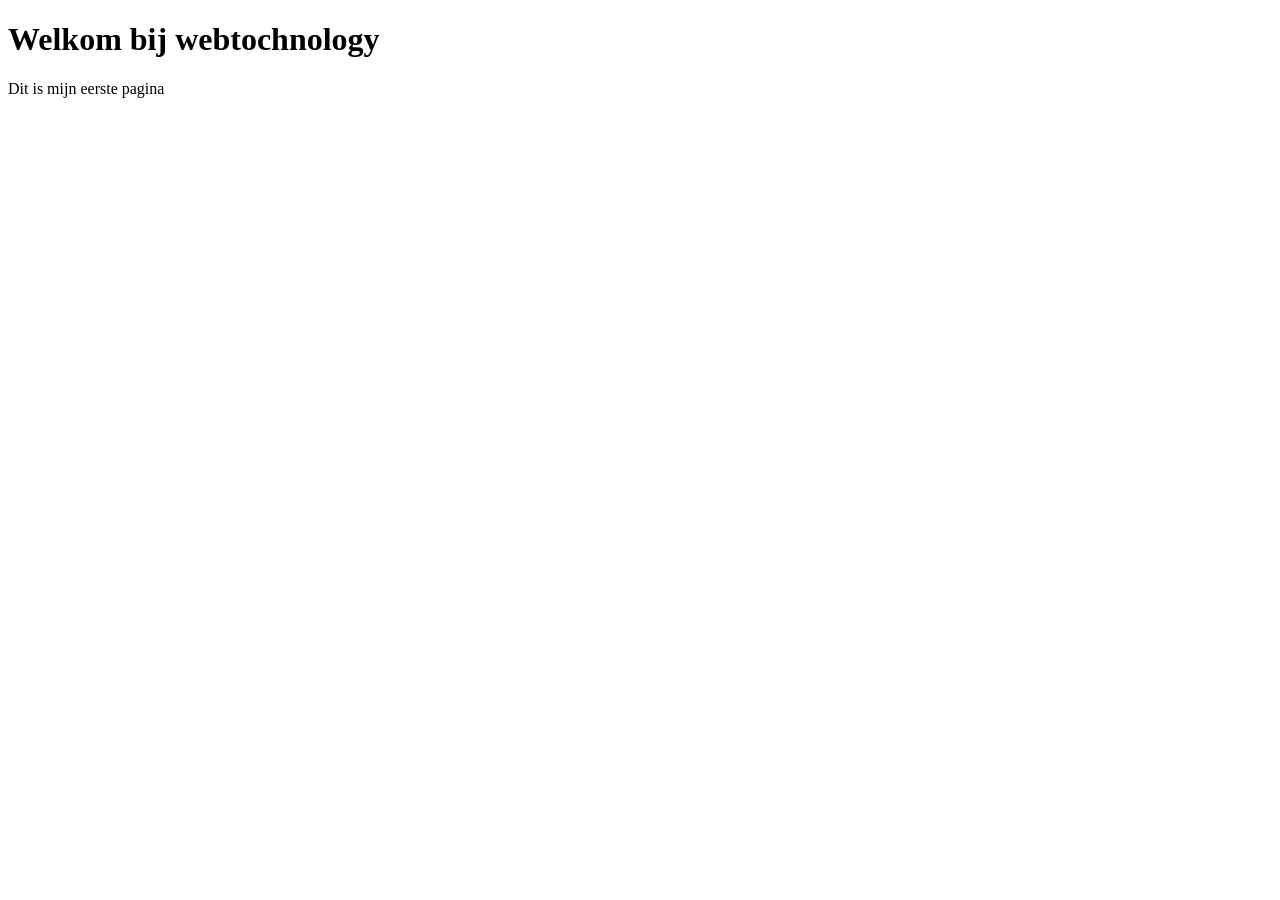
<file: labo-01/index.html>
<!DOCTYPE html>
<html lang="en">
<head>
    <meta charset="UTF-8">
    <meta name="viewport" content="width=device-width, initial-scale=1.0">
    <title>Mijn eerste pagina</title>
</head>
<body>
    <h1>Welkom bij webtochnology</h1>
    <p>Dit is mijn eerste pagina</p>
</body>
</html>
</file>
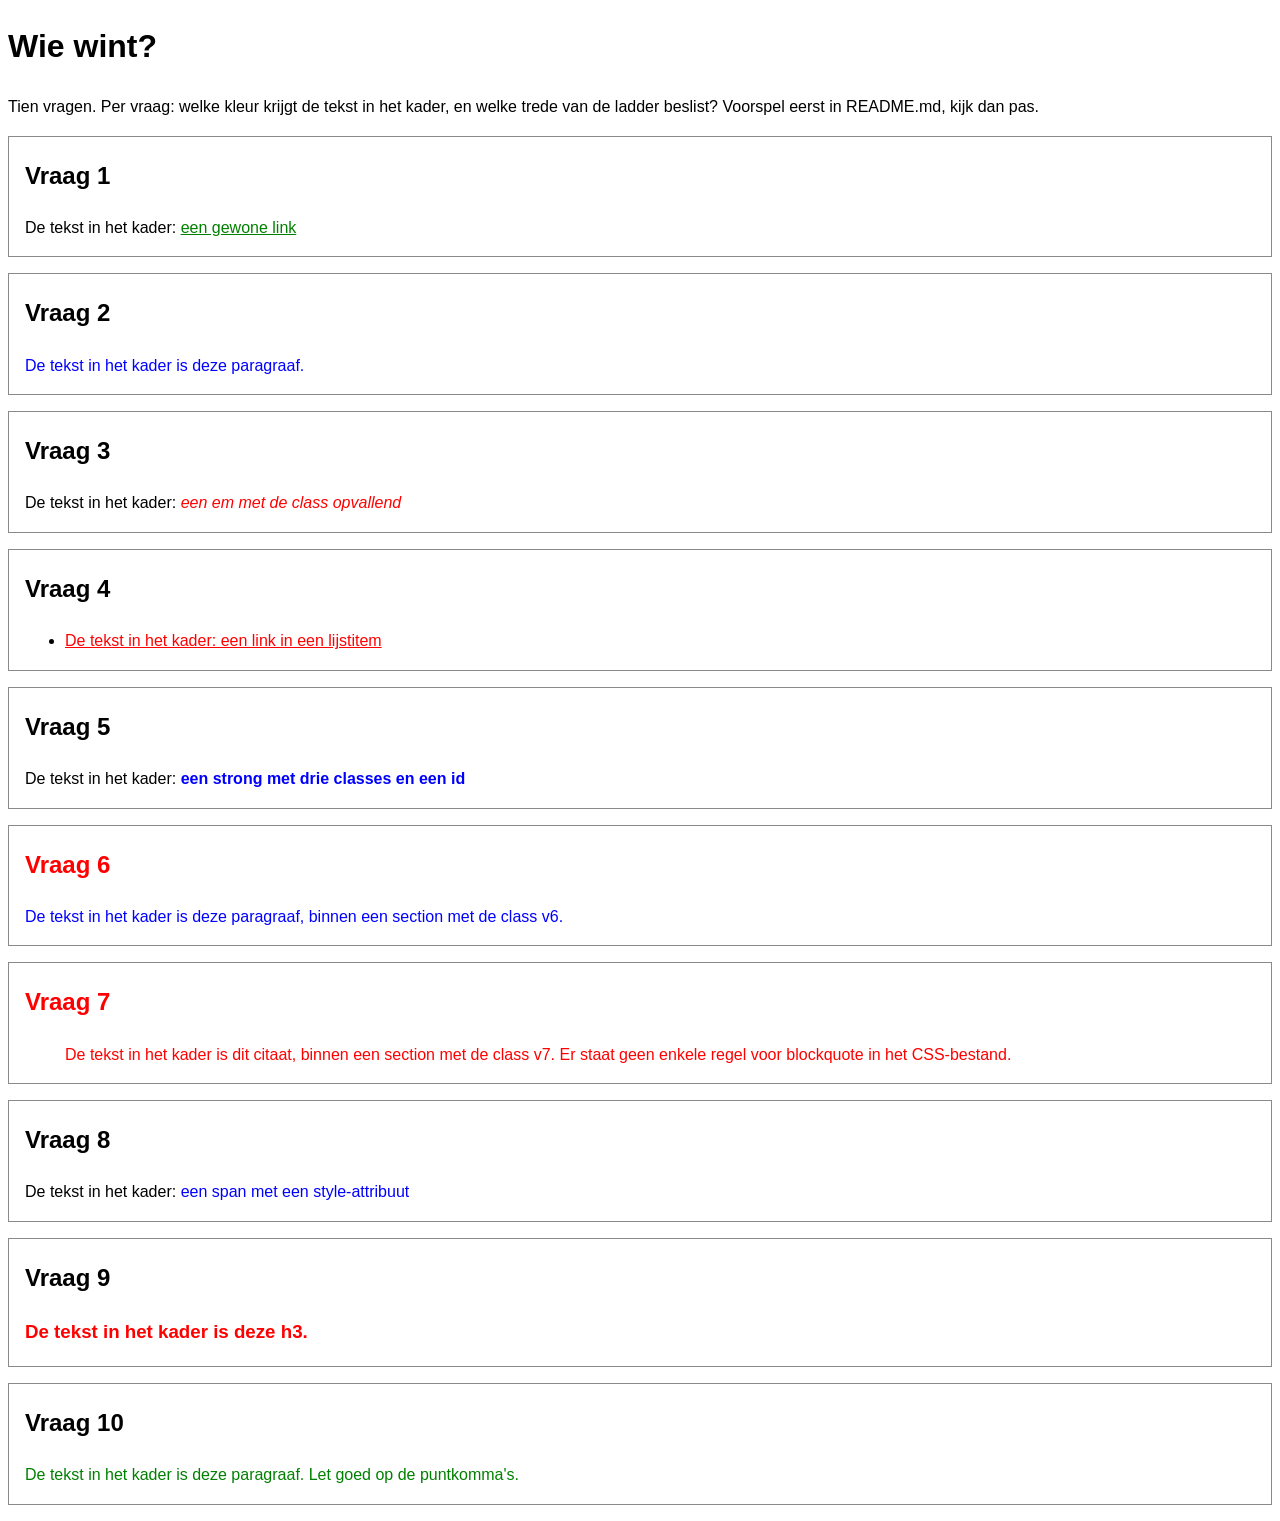
<file: labo-02/cascade/index.html>
<!-- index.html - oefening 3: voorspel, dan kijk. Wijzig dit bestand niet. -->
<!doctype html>
<html lang="nl">
  <head>
    <meta charset="utf-8">
    <meta name="viewport" content="width=device-width, initial-scale=1">
    <title>Wie wint? Tien vragen over de cascade</title>
    <link rel="stylesheet" href="css/stijl.css">
  </head>
  <body>
    <h1>Wie wint?</h1>
    <p>Tien vragen. Per vraag: welke kleur krijgt de tekst in het kader, en welke trede van de ladder beslist? Voorspel eerst in README.md, kijk dan pas.</p>

    <section class="vraag v1">
      <h2>Vraag 1</h2>
      <p>De tekst in het kader: <a href="#">een gewone link</a></p>
    </section>

    <section class="vraag v2">
      <h2>Vraag 2</h2>
      <p class="v2-tekst">De tekst in het kader is deze paragraaf.</p>
    </section>

    <section class="vraag v3">
      <h2>Vraag 3</h2>
      <p>De tekst in het kader: <em class="opvallend">een em met de class opvallend</em></p>
    </section>

    <section class="vraag v4">
      <h2>Vraag 4</h2>
      <ul>
        <li><a href="#">De tekst in het kader: een link in een lijstitem</a></li>
      </ul>
    </section>

    <section class="vraag v5">
      <h2>Vraag 5</h2>
      <p>De tekst in het kader: <strong class="een twee drie" id="v5-tekst">een strong met drie classes en een id</strong></p>
    </section>

    <section class="vraag v6">
      <h2>Vraag 6</h2>
      <p class="v6-tekst">De tekst in het kader is deze paragraaf, binnen een section met de class v6.</p>
    </section>

    <section class="vraag v7">
      <h2>Vraag 7</h2>
      <blockquote>De tekst in het kader is dit citaat, binnen een section met de class v7. Er staat geen enkele regel voor blockquote in het CSS-bestand.</blockquote>
    </section>

    <section class="vraag v8">
      <h2>Vraag 8</h2>
      <p>De tekst in het kader: <span class="v8-tekst" style="color: blue">een span met een style-attribuut</span></p>
    </section>

    <section class="vraag v9">
      <h2>Vraag 9</h2>
      <h3 class="v9-tekst">De tekst in het kader is deze h3.</h3>
    </section>

    <section class="vraag v10">
      <h2>Vraag 10</h2>
      <p class="v10-tekst">De tekst in het kader is deze paragraaf. Let goed op de puntkomma's.</p>
    </section>
  </body>
</html>
</file>
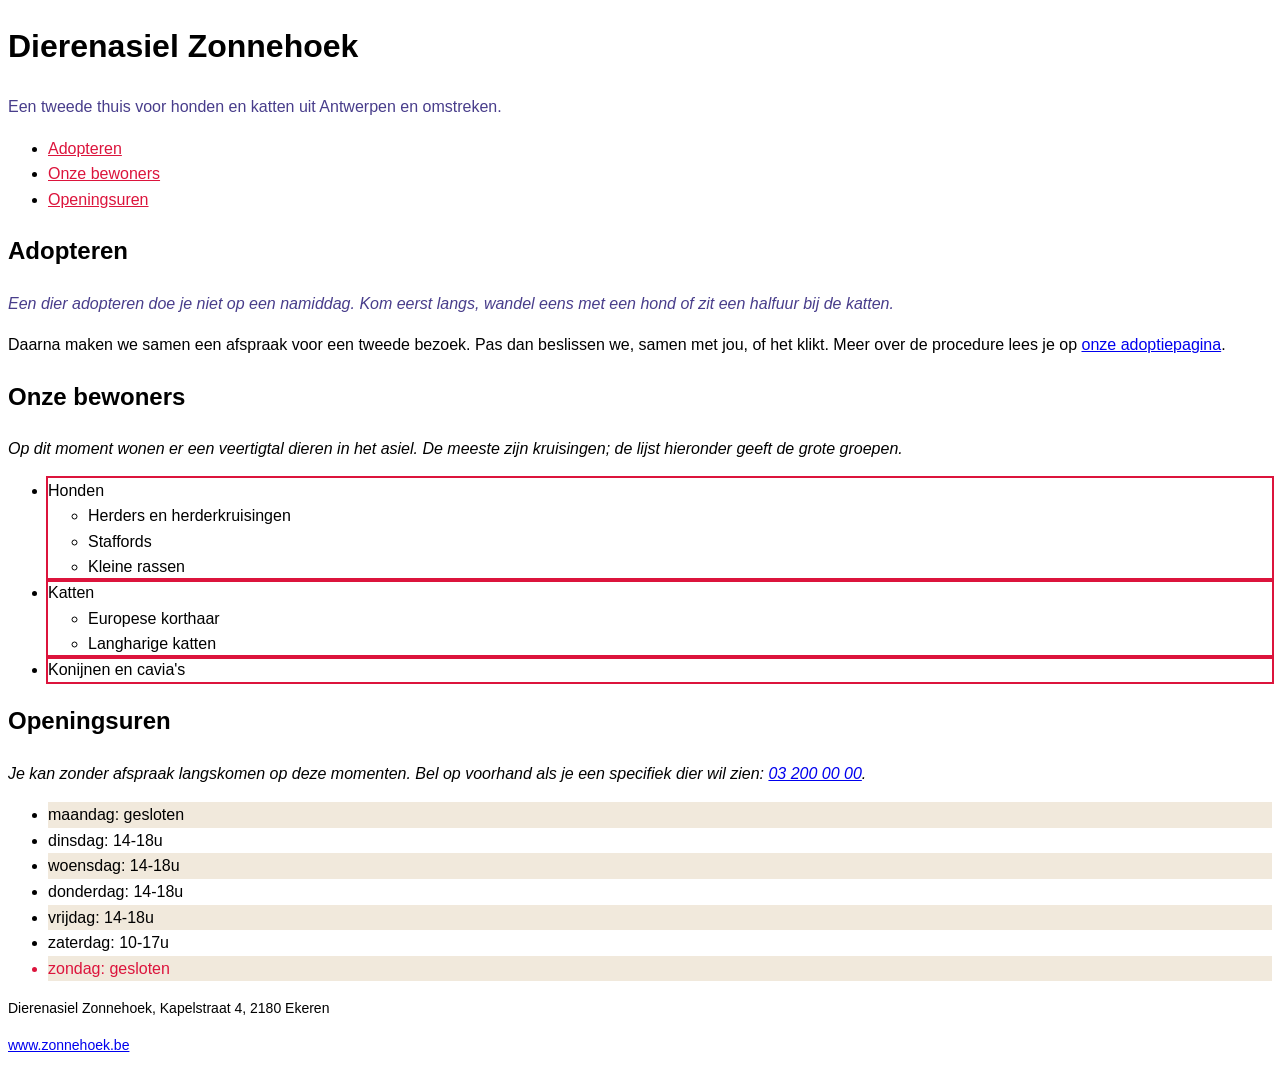
<file: labo-02/selectors/index.html>
<!-- index.html - oefening 2: selectors. Wijzig dit bestand niet; alles wat je nodig hebt, staat erin. -->
<!doctype html>
<html lang="nl">
  <head>
    <meta charset="utf-8">
    <meta name="viewport" content="width=device-width, initial-scale=1">
    <title>Dierenasiel Zonnehoek</title>
    <link rel="stylesheet" href="css/stijl.css">
  </head>
  <body>
    <header>
      <h1>Dierenasiel Zonnehoek</h1>
      <p class="slogan">Een tweede thuis voor honden en katten uit Antwerpen en omstreken.</p>
      <nav>
        <ul>
          <li><a href="#adopteren">Adopteren</a></li>
          <li><a href="#rassen">Onze bewoners</a></li>
          <li><a href="#uren">Openingsuren</a></li>
        </ul>
      </nav>
    </header>

    <main>
      <article>
        <h2 id="adopteren">Adopteren</h2>
        <p class="intro">Een dier adopteren doe je niet op een namiddag. Kom eerst langs, wandel eens met een hond of zit een halfuur bij de katten.</p>
        <p>Daarna maken we samen een afspraak voor een tweede bezoek. Pas dan beslissen we, samen met jou, of het klikt. Meer over de procedure lees je op <a href="https://www.zonnehoek.be/adoptie">onze adoptiepagina</a>.</p>

        <h2 id="rassen">Onze bewoners</h2>
        <p>Op dit moment wonen er een veertigtal dieren in het asiel. De meeste zijn kruisingen; de lijst hieronder geeft de grote groepen.</p>
        <ul class="rassen">
          <li>Honden
            <ul>
              <li>Herders en herderkruisingen</li>
              <li>Staffords</li>
              <li>Kleine rassen</li>
            </ul>
          </li>
          <li>Katten
            <ul>
              <li>Europese korthaar</li>
              <li>Langharige katten</li>
            </ul>
          </li>
          <li>Konijnen en cavia's</li>
        </ul>

        <h2 id="uren">Openingsuren</h2>
        <p>Je kan zonder afspraak langskomen op deze momenten. Bel op voorhand als je een specifiek dier wil zien: <a href="tel:+3232000000">03 200 00 00</a>.</p>
        <ul class="uren">
          <li>maandag: gesloten</li>
          <li>dinsdag: 14-18u</li>
          <li>woensdag: 14-18u</li>
          <li>donderdag: 14-18u</li>
          <li>vrijdag: 14-18u</li>
          <li>zaterdag: 10-17u</li>
          <li>zondag: gesloten</li>
        </ul>
      </article>
    </main>

    <footer>
      <p>Dierenasiel Zonnehoek, Kapelstraat 4, 2180 Ekeren</p>
      <p><a href="https://www.zonnehoek.be">www.zonnehoek.be</a></p>
    </footer>
  </body>
</html>
</file>
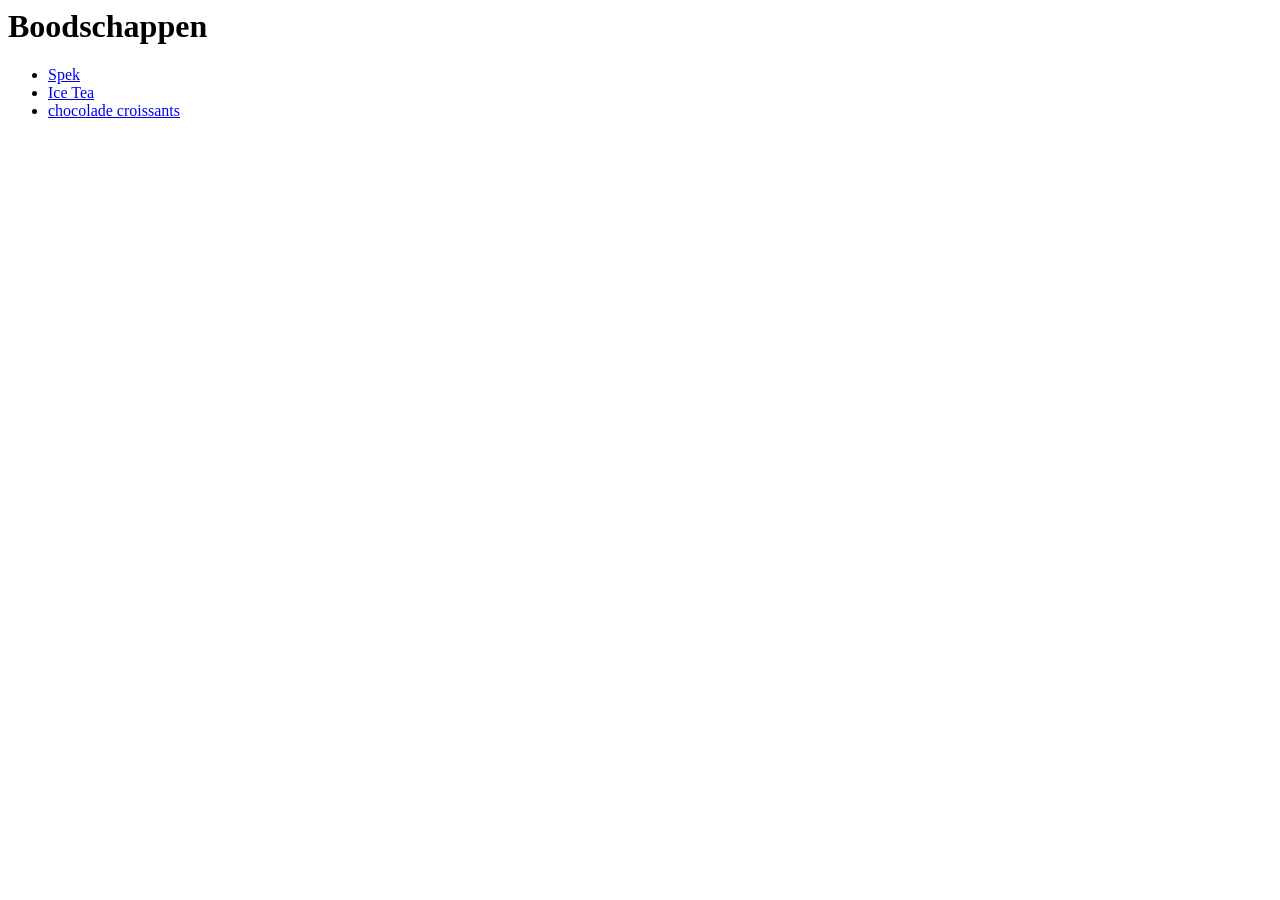
<file: labo-01/boodschappen.html>
<body>
<header>
<h1>Boodschappen</h1>
</header>
<main>
<ul>
    <li><a href="https://www.lidl.be/p/fr-BE/lard-en-tranches/p10030857#searchTrackingMasterId=Product.10030857&searchTrackingTitle=Lard+en+tranches&searchTrackingPageSize=12&searchTrackingPage=1&searchTrackingEvent=click&searchTrackingId=Product.10030857&searchTrackingOrigPos=1&searchTrackingPos=2&searchTrackingOrigPageSize=12&searchTrackingChannel=BE&list=search">Spek</a></li>
    <li><a href="https://www.lidl.be/p/fr-BE/fuze-tea-ice-tea-black-tea-peach-hibiscus/p10030865#searchTrackingMasterId=Product.10030865&searchTrackingTitle=Ice+tea+black+tea+peach-hibiscus&searchTrackingPageSize=12&searchTrackingPage=1&searchTrackingEvent=click&searchTrackingId=Product.10030865&searchTrackingOrigPos=1&searchTrackingPos=6&searchTrackingOrigPageSize=12&searchTrackingChannel=BE&list=search">Ice Tea</a></li>
    <li><a href="https://www.lidl.be/p/fr-BE/croissant-fourre-choco-noisette/p10030871#searchTrackingMasterId=Product.10030871&searchTrackingTitle=Croissant+fourr%C3%A9+choco-noisette&searchTrackingPageSize=12&searchTrackingPage=1&searchTrackingEvent=click&searchTrackingId=Product.10030871&searchTrackingOrigPos=1&searchTrackingPos=9&searchTrackingOrigPageSize=12&searchTrackingChannel=BE&list=search">chocolade croissants</a></li>

</ul>
</main>
<footer>
<p></p>
</footer>
</body>
</file>
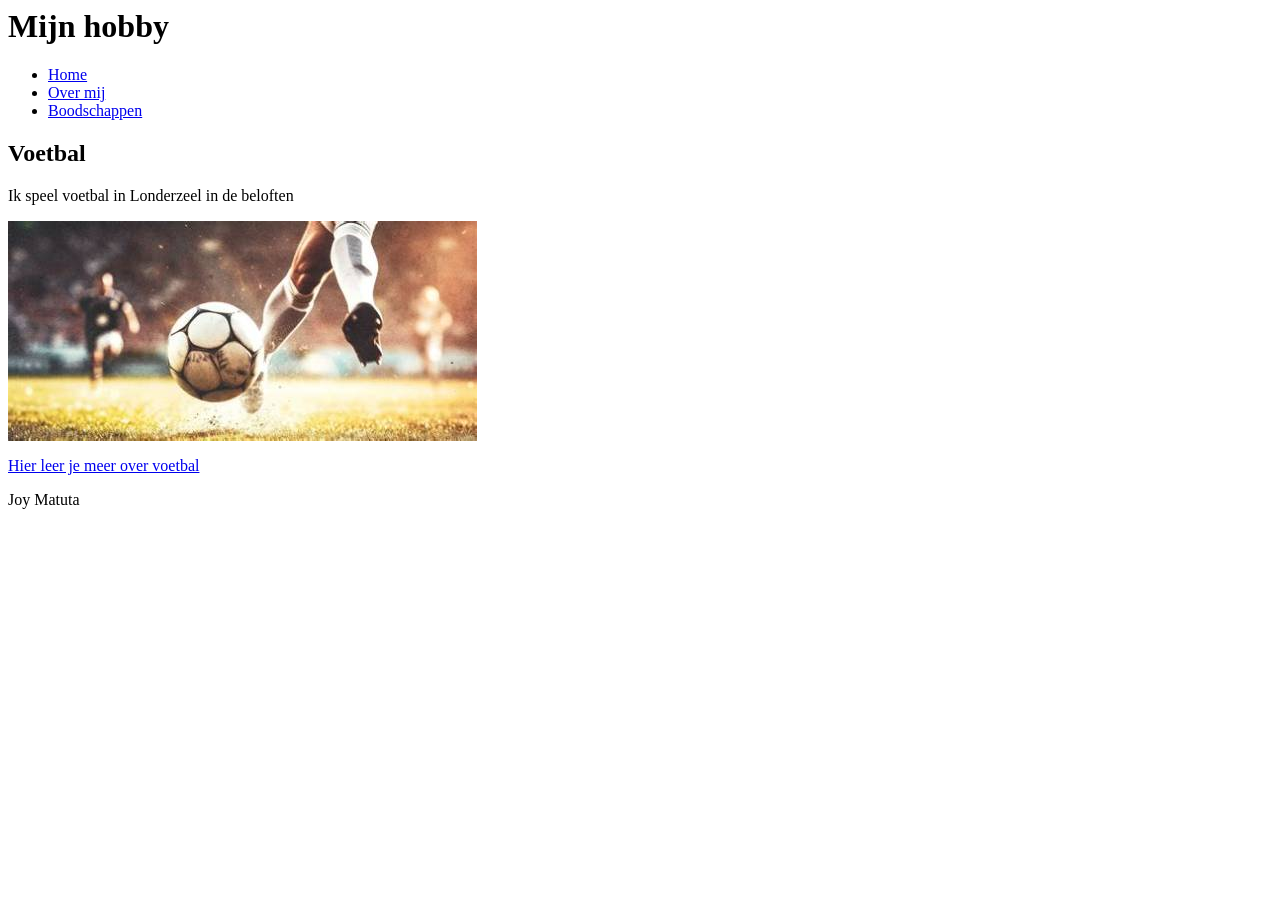
<file: labo-01/hobby.html>
<body>
    <header>
        <h1>Mijn hobby</h1>
        <nav>
        <ul>
        <li><a href="index.html">Home</a></li>
        <li><a href="over-mij.html">Over mij</a></li>
        <li><a href="boodschappen.html">Boodschappen</a></li>
</ul>
</nav>
</header>
<main>
<h2>Voetbal</h2>
<p>Ik speel voetbal in Londerzeel in de beloften</p>
<img src="OIP.jpg" 
alt="iemand die voetbalt">
<p><a href="https://www.sklonderzeel.be/pages/index.php">Hier leer je meer over voetbal</a></p>
</main>
<footer>
<p>Joy Matuta</p>
</footer>
</body>
</file>
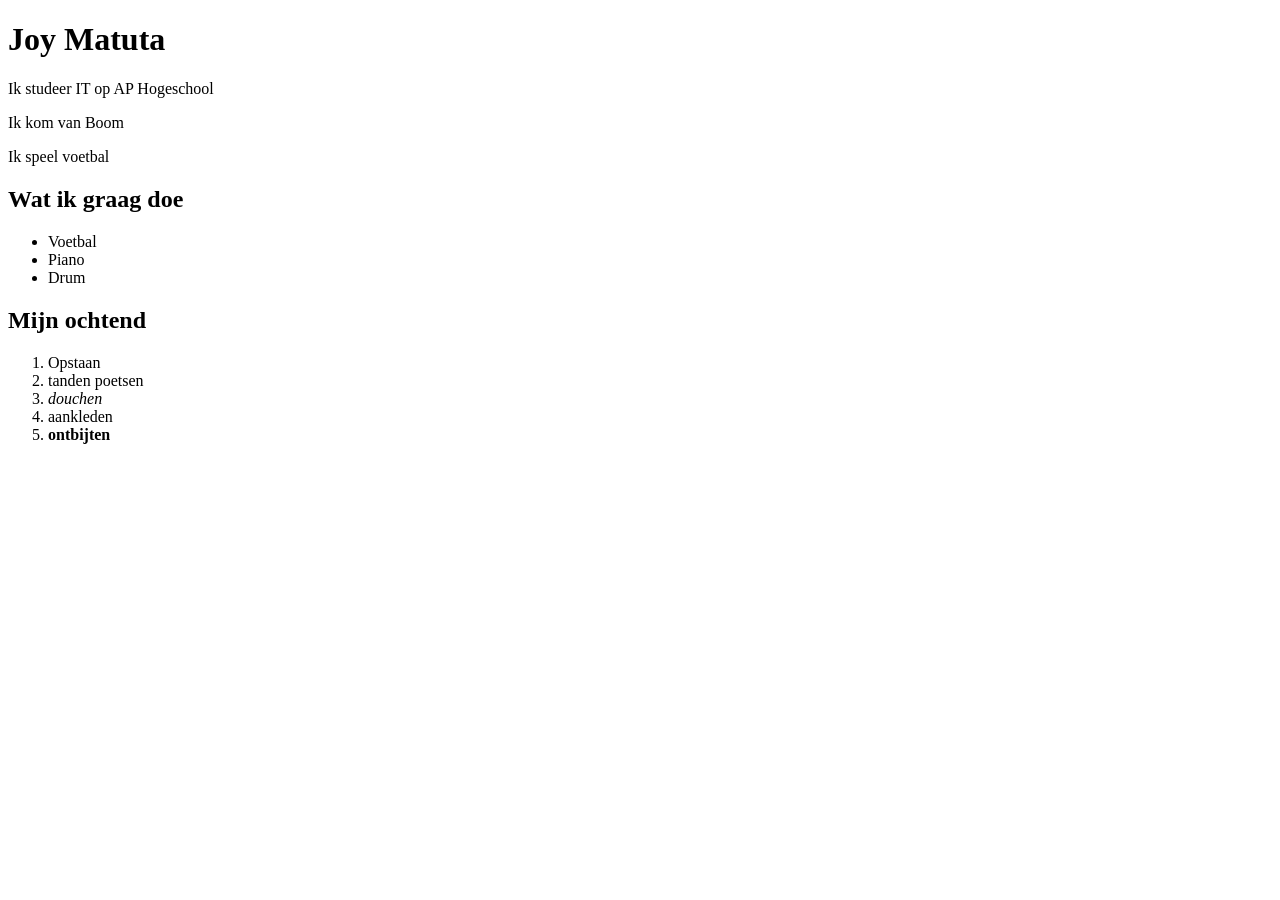
<file: labo-01/over-mij.html>
<!DOCTYPE html>
<html lang="en">
<head>
    <meta charset="UTF-8">
    <meta name="viewport" content="width=device-width, initial-scale=1.0">
    <title></title>
</head>
<body>
    <h1>Joy Matuta</h1>
    <p>Ik studeer IT op AP Hogeschool</p>
    <p>Ik kom van Boom</p>
    <p>Ik speel voetbal</p>
    <h2>Wat ik graag doe</h2>
    
    <ul>
        <li>Voetbal</li>
        <li>Piano</li>
        <li>Drum</li>
    </ul>

    <h2>Mijn ochtend</h2>
    <ol>
        <li>Opstaan</li>
        <li>tanden poetsen </li>
        <li><em>douchen</em></li>
        <li>aankleden</li>
        <li><strong>ontbijten</strong></li>
    </ol>

</body>
</html>
</file>
<file: labo-02/cascade/css/stijl.css>
/* stijl.css - oefening 3: voorspel, dan kijk. Wijzig dit bestand niet. */

/* Opmaak van de pagina zelf; doet niet mee in de vragen. */
body {
  font-family: Verdana, sans-serif;
  line-height: 1.6;
}

.vraag {
  border: 1px solid #8a8a89;
  padding: 0 1rem;
  margin-bottom: 1rem;
}

/* ---- vraag 1 ---- */
a {
  color: green;
}

/* ---- vraag 2 ---- */
.v2-tekst {
  color: red;
}

.v2-tekst {
  color: blue;
}

/* ---- vraag 3 ---- */
.opvallend {
  color: red;
}

em {
  color: blue;
}

/* ---- vraag 4 ---- */
.v4 > a {
  color: green;
}

.v4 a {
  color: red;
}

/* ---- vraag 5 ---- */
.een.twee.drie {
  color: red;
}

#v5-tekst {
  color: blue;
}

/* ---- vraag 6 ---- */
.v6 {
  color: red;
}

.v6-tekst {
  color: blue;
}

/* ---- vraag 7 ---- */
.v7 {
  color: red;
}

/* ---- vraag 8 ---- */
.v8-tekst {
  color: red;
}

/* ---- vraag 9 ---- */
h3 {
  color: red !important;
}

.v9-tekst {
  color: blue;
}

/* ---- vraag 10 ---- */
.v10-tekst {
  color: green;
  font-size: 1.5rem
  color: blue;
}
</file>
<file: labo-02/selectors/css/stijl.css>
/* stijl.css - oefening 2: selectors schrijven en lezen */

/* Schrijf onder elke opdracht de regel met de selector die precies die
   elementen raakt. Gebruik de declaratie die erbij staat, zodat je in de
   browser meteen ziet wat je raakte. Voeg niets toe aan index.html. */

body {
  font-family: Verdana, sans-serif;
  line-height: 1.6;
}

/* 1. alle links in de navigatie -> color: crimson; */
nav a {
      color: crimson;
}

/* 2. alleen de paragrafen in de footer -> font-size: 0.875rem; */
footer p {
      font-size: 0.875rem;
}


/* 3. alleen de lijstitems van het BUITENSTE niveau in de lijst met de class
      rassen (dus niet de items van de binnenlijsten) -> outline: 2px solid crimson;
      (outline tekent een kader rond precies het element dat je raakte; de
      property zelf komt in hoofdstuk 3) */
.rassen > li {
      outline: 2px solid crimson;
}

/* 4. de paragraaf die onmiddellijk na elke h2 komt -> font-style: italic; */
h2 + p {
      font-style: italic;
}

/* 5. elk oneven item in de lijst met openingsuren -> background-color: #f1e9dc; */
.uren li:nth-child(odd) {
      background-color: #f1e9dc;
}

/* 6. het laatste item in de lijst met openingsuren -> color: crimson; */
.uren li:last-child {
      color: crimson;
}

/* 7. de slogan en de intro tegelijk, in één regel -> color: darkslateblue; */
.slogan, .intro {
      color: darkslateblue;
}

/* 8. elke link in main wanneer de muis erover gaat OF wanneer ze focus heeft
      -> background-color: yellow; */
main a:hover,
main a:focus {
      background-color: yellow;
} 


/* ---- Lezen: welke elementen raken deze vijf selectors? Schrijf het antwoord
   in één zin per selector in README.md. Verander hier niets. ---- */

/* a. header nav ul li a */
/* b. article > p */
/* c. .uren li:nth-child(3) */
/* d. h2 ~ p */
/* e. .rassen li:first-child */
</file>
